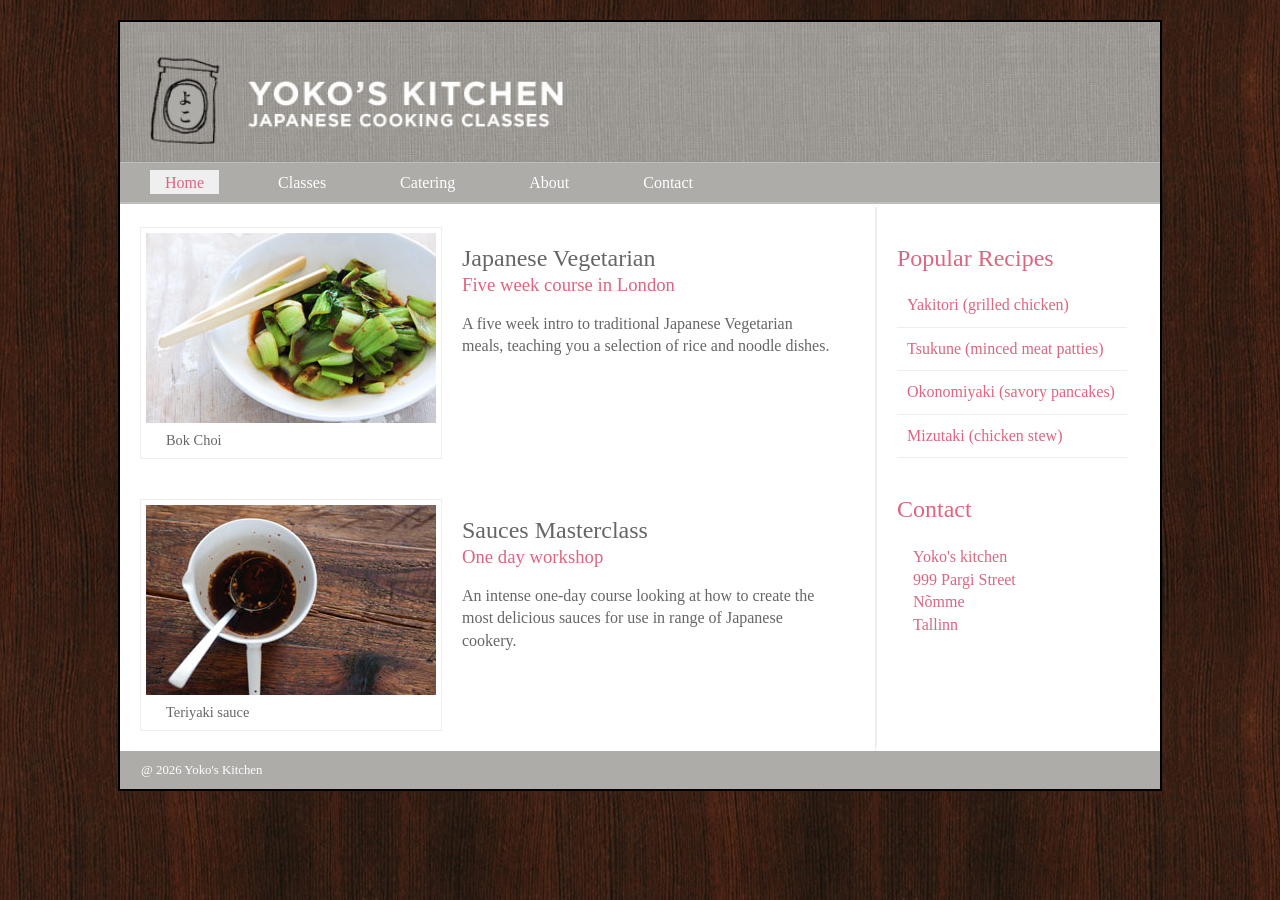
<file: index.html>
<!DOCTYPE html>
<html lang="en">
<head>
        <meta charset="UTF-8">
        <meta name="viewport" content="width=device-width, initial-scale=1.0">
				<link rel="stylesheet" href="./css/main.css">
				<link rel="icon" href="./images/egg_favicon.ico" type="image/x-icon">
				<title>Yoko's Kitchen</title>
</head>
<body>
	<div class="wrapper">
		<header>
			<h1>Yoko's Kitchen</h1>
			<nav>
				<ul>
					<li><a href="" class="current">Home</a></li>
					<li><a href="./pages/classes.html" class="">Classes</a></li>
					<li><a href="./pages/catering.html" class="">Catering</a></li>
					<li><a href="./pages/about.html" class="">About</a></li>
					<li><a href="./pages/contact.html" class="">Contact</a></li>
				</ul>
			</nav>
		</header>
		<section class="courses">
			<article>
				<figure>
					<img src="./images/bok-choi.jpg" alt="Bok Choi">
					<figcaption>Bok Choi</figcaption>
				</figure>
				<hgroup>
					<h2>Japanese Vegetarian</h2>
					<h3>Five week course in London</h3>
				</hgroup>
				<p>
						A five week intro to traditional Japanese
						Vegetarian meals, teaching you a selection
						of rice and noodle dishes.
				</p>
			</article>
			<article>
				<figure>
					<img src="./images/teriyaki.jpg" alt="Teriyaki sauce">
					<figcaption>Teriyaki sauce</figcaption>
				</figure>
				<hgroup>
					<h2>Sauces Masterclass</h2>
					<h3>One day workshop</h3>
				</hgroup>
				<p>
						An intense one-day course looking at how
						to create the most delicious sauces for use
						in range of Japanese cookery.
				</p>
			</article>
		</section>
		<aside>
			<section class="popularRecipes">
				<h2>Popular Recipes</h2>
				<a href="https://japan.recipetineats.com/yakitori-japanese-skewered-chicken/" target="_vblank">Yakitori (grilled chicken)</a>
				<a href="https://www.justonecookbook.com/tsukune/" target="_vblank">Tsukune (minced meat patties)</a>
				<a href="https://www.justonecookbook.com/okonomiyaki/" target="_vblank">Okonomiyaki (savory pancakes)</a>
				<a href="https://www.justonecookbook.com/mizutaki/" target="_vblank">Mizutaki (chicken stew)</a>
			</section>
			<section class="contact">
				<h2>Contact</h2>
				<p>
						Yoko's kitchen <br/>
						999 Pargi Street <br/>
						Nõmme <br/>
						Tallinn
				</p>
			</section>
		</aside>
		<footer>
			@ 2026 Yoko's Kitchen
		</footer>
	</div>
</body>
</html>
</file>
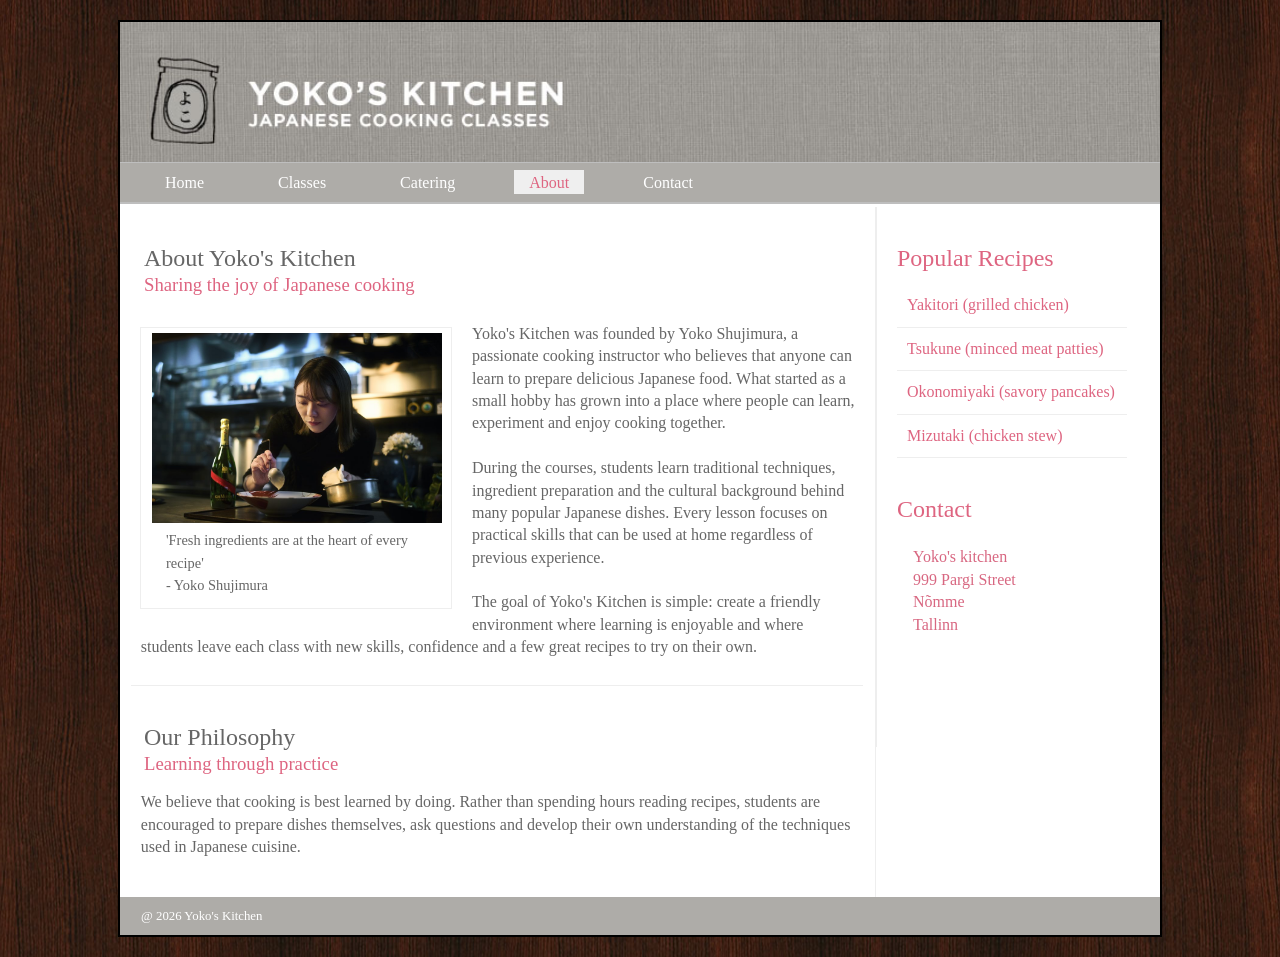
<file: pages/about.html>
<!DOCTYPE html>
<html lang="en">
<head>
        <meta charset="UTF-8">
        <meta name="viewport" content="width=device-width, initial-scale=1.0">
				<link rel="stylesheet" href="../css/main.css">
				<link rel="icon" href="../images/egg_favicon.ico" type="image/x-icon">
				<title>Yoko's Catering</title>
</head>
<body>
	<div class="wrapper">
		<header>
			<h1>Yoko's Kitchen</h1>
			<nav>
				<ul>
					<li><a href="../index.html" class="">Home</a></li>
					<li><a href="./classes.html" class="">Classes</a></li>
					<li><a href="./catering.html" class="">Catering</a></li>
					<li><a href="" class="current">About</a></li>
					<li><a href="./contact.html" class="">Contact</a></li>
				</ul>
			</nav>
		</header>
		<section class="courses about">
			<hgroup>
				<h2>About Yoko's Kitchen</h2>
				<h3>Sharing the joy of Japanese cooking</h3>
			</hgroup>
			<article>
				<figure>
					<img src="../images/chef-yoko.png" height="190px" width="290px" alt="Japanese cooking">
					<figcaption>'Fresh ingredients are at the heart of every recipe'<br/>- Yoko Shujimura</figcaption>
				</figure>
				<p>
				Yoko's Kitchen was founded by Yoko Shujimura, a passionate cooking
				instructor who believes that anyone can learn to prepare delicious
				Japanese food. What started as a small hobby has grown into a place
				where people can learn, experiment and enjoy cooking together.
				<br/><br/>
        During the courses, students learn traditional techniques, ingredient
        preparation and the cultural background behind many popular Japanese
        dishes. Every lesson focuses on practical skills that can be used at
        home regardless of previous experience.
				<br/><br/>
        The goal of Yoko's Kitchen is simple: create a friendly environment
        where learning is enjoyable and where students leave each class with
        new skills, confidence and a few great recipes to try on their own.
				</p>
			</article>
			<div class="br-line-wide"></div>

			<article>
				<hgroup>
					<h2>Our Philosophy</h2>
					<h3>Learning through practice</h3>
        </hgroup>
				<p>
        We believe that cooking is best learned by doing. Rather than spending
        hours reading recipes, students are encouraged to prepare dishes
        themselves, ask questions and develop their own understanding of the
        techniques used in Japanese cuisine.
				</p><br/>
			</article>

		</section>
		<aside>
			<section class="popularRecipes">
				<h2>Popular Recipes</h2>
				<a href="https://japan.recipetineats.com/yakitori-japanese-skewered-chicken/" target="_vblank">Yakitori (grilled chicken)</a>
				<a href="https://www.justonecookbook.com/tsukune/" target="_vblank">Tsukune (minced meat patties)</a>
				<a href="https://www.justonecookbook.com/okonomiyaki/" target="_vblank">Okonomiyaki (savory pancakes)</a>
				<a href="https://www.justonecookbook.com/mizutaki/" target="_vblank">Mizutaki (chicken stew)</a>
			</section>
			<section class="contact">
				<h2>Contact</h2>
				<p>
				Yoko's kitchen <br/>
				999 Pargi Street <br/>
				Nõmme <br/>
				Tallinn
				</p>
			</section>
		</aside>
		<footer>
			@ 2026 Yoko's Kitchen
		</footer>
	</div>
</body>
</html>
</file>
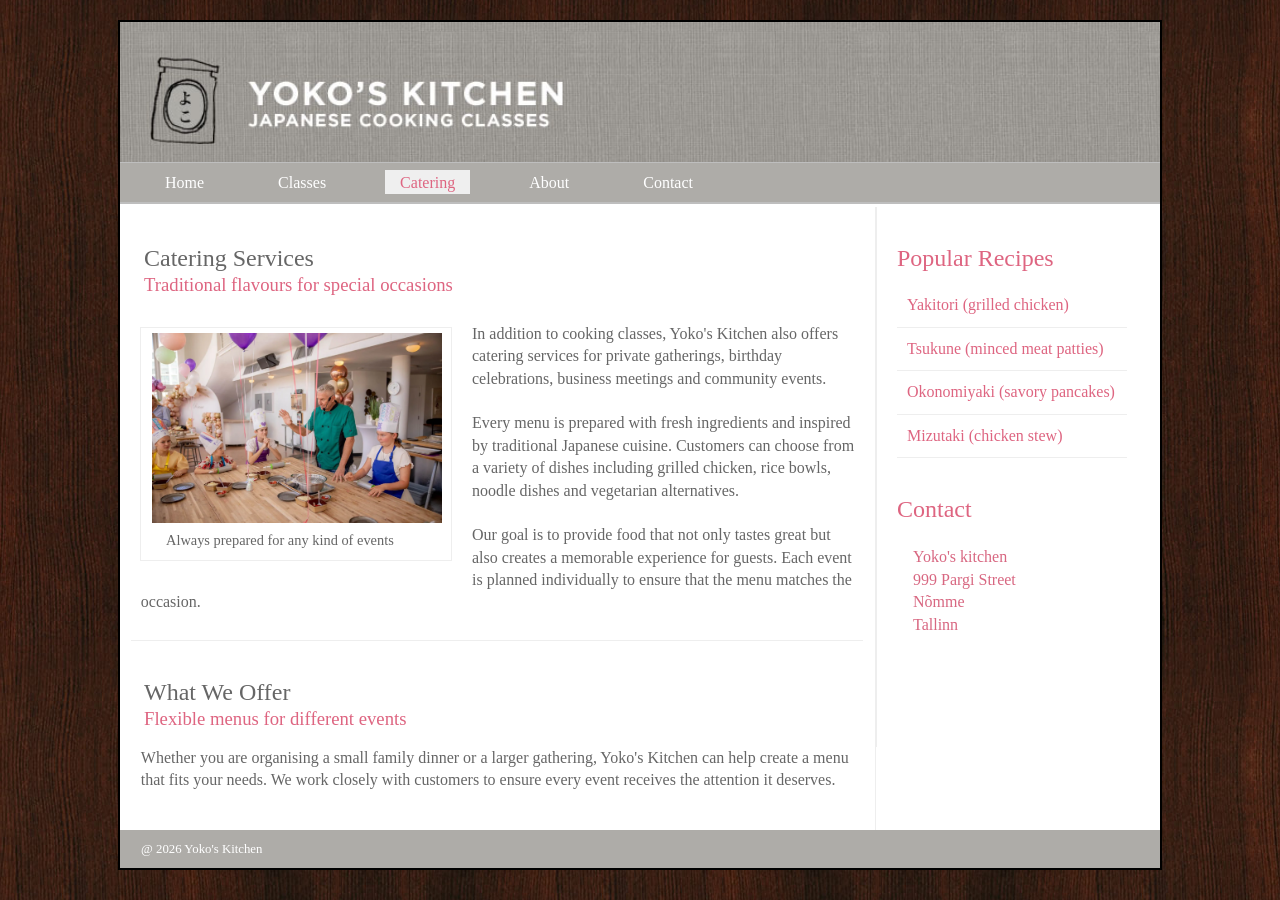
<file: pages/catering.html>
<!DOCTYPE html>
<html lang="en">
<head>
        <meta charset="UTF-8">
        <meta name="viewport" content="width=device-width, initial-scale=1.0">
				<link rel="stylesheet" href="../css/main.css">
				<link rel="icon" href="../images/egg_favicon.ico" type="image/x-icon">
				<title>Yoko's Catering</title>
</head>
<body>
	<div class="wrapper">
		<header>
			<h1>Yoko's Kitchen</h1>
			<nav>
				<ul>
					<li><a href="../index.html" class="">Home</a></li>
					<li><a href="./classes.html" class="">Classes</a></li>
					<li><a href="" class="current">Catering</a></li>
					<li><a href="./about.html" class="">About</a></li>
					<li><a href="./contact.html" class="">Contact</a></li>
				</ul>
			</nav>
		</header>
		<section class="courses about"> <!-- I reused about here, but it was just easier for me than making a whole proper 'general' class for it bruh -->
			<hgroup>
				<h2>Catering Services</h2>
				<h3>Traditional flavours for special occasions</h3>
			</hgroup>
			<article>
				<figure style="height: 222px;">
					<img src="../images/cooking-party.png" height="190px" width="290px" alt="Chef with kids">
					<figcaption>Always prepared for any kind of events</figcaption>
				</figure>
				<p>
        In addition to cooking classes, Yoko's Kitchen also offers catering
        services for private gatherings, birthday celebrations, business
        meetings and community events.
				<br/><br/>
        Every menu is prepared with fresh ingredients and inspired by
        traditional Japanese cuisine. Customers can choose from a variety of
        dishes including grilled chicken, rice bowls, noodle dishes and
        vegetarian alternatives.
				<br/><br/>
        Our goal is to provide food that not only tastes great but also creates
        a memorable experience for guests. Each event is planned individually
        to ensure that the menu matches the occasion.
				</p>
			</article>
			<div class="br-line-wide"></div>

			<article>
				<hgroup>
					<h2>What We Offer</h2>
					<h3>Flexible menus for different events</h3>
				</hgroup>
				<p>
        Whether you are organising a small family dinner or a larger gathering,
        Yoko's Kitchen can help create a menu that fits your needs. We work
        closely with customers to ensure every event receives the attention it
        deserves.
				</p><br/>
			</article>

		</section>
		<aside>
			<section class="popularRecipes">
				<h2>Popular Recipes</h2>
				<a href="https://japan.recipetineats.com/yakitori-japanese-skewered-chicken/" target="_vblank">Yakitori (grilled chicken)</a>
				<a href="https://www.justonecookbook.com/tsukune/" target="_vblank">Tsukune (minced meat patties)</a>
				<a href="https://www.justonecookbook.com/okonomiyaki/" target="_vblank">Okonomiyaki (savory pancakes)</a>
				<a href="https://www.justonecookbook.com/mizutaki/" target="_vblank">Mizutaki (chicken stew)</a>
			</section>
			<section class="contact">
				<h2>Contact</h2>
				<p>
				Yoko's kitchen <br/>
				999 Pargi Street <br/>
				Nõmme <br/>
				Tallinn
				</p>
			</section>
		</aside>
		<footer>
			@ 2026 Yoko's Kitchen
		</footer>
	</div>
</body>
</html>
</file>
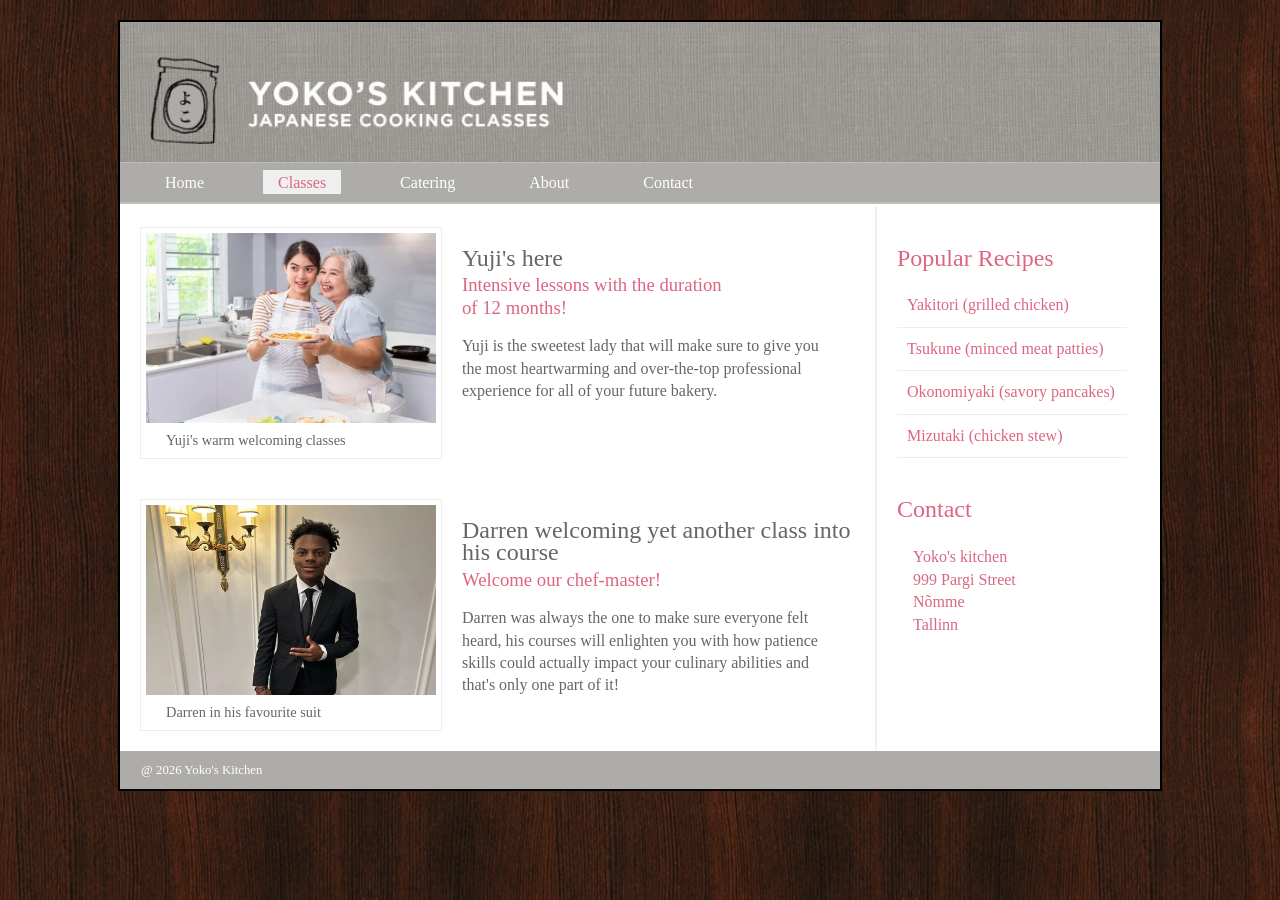
<file: pages/classes.html>
<!DOCTYPE html>
<html lang="en">
<head>
        <meta charset="UTF-8">
        <meta name="viewport" content="width=device-width, initial-scale=1.0">
				<link rel="stylesheet" href="../css/main.css">
				<link rel="icon" href="../images/egg_favicon.ico" type="image/x-icon">
				<title>Yoko's Classes</title>
</head>
<body>
	<div class="wrapper">
		<header>
			<h1>Yoko's Kitchen</h1>
			<nav>
				<ul>
					<li><a href="../index.html" class="">Home</a></li>
					<li><a href="" class="current">Classes</a></li>
					<li><a href="./catering.html" class="">Catering</a></li>
					<li><a href="./about.html" class="">About</a></li>
					<li><a href="./contact.html" class="">Contact</a></li>
				</ul>
			</nav>
		</header>
		<section class="courses">
			<article>
				<figure>
					<img src="../images/classes-yuji.png" height="190px" width="290px">
					<figcaption>Yuji's warm welcoming classes</figcaption>
				</figure>
			<hgroup>
				<h2>Yuji's here</h2>
				<h3>Intensive lessons with the duration<br> of 12 months!<h3>
			</hgroup>
			<p>
				Yuji is the sweetest lady that will make sure to give you the
				most heartwarming and over-the-top professional experience for all of your
				future bakery.
			</p>
			</article>
			<article>
				<figure>
					<img src="../images/classes-darren.png" height="190px" width="290px">
					<figcaption>Darren in his favourite suit</figcaption>
				</figure>
				<hgroup>
					<h2>Darren welcoming yet another class into his course</h2>
					<h3>Welcome our chef-master!</h3>
				</hgroup>
				<p>
				Darren was always the one to make sure everyone felt heard, his courses will enlighten
				you with how patience skills could actually impact your culinary abilities and that's
				only one part of it!
				</p>
			</article>
		</section>
		<aside>
			<section class="popularRecipes">
				<h2>Popular Recipes</h2>
				<a href="https://japan.recipetineats.com/yakitori-japanese-skewered-chicken/" target="_vblank">Yakitori (grilled chicken)</a>
				<a href="https://www.justonecookbook.com/tsukune/" target="_vblank">Tsukune (minced meat patties)</a>
				<a href="https://www.justonecookbook.com/okonomiyaki/" target="_vblank">Okonomiyaki (savory pancakes)</a>
				<a href="https://www.justonecookbook.com/mizutaki/" target="_vblank">Mizutaki (chicken stew)</a>
      </section>
      <section class="contact">
				<h2>Contact</h2>
        <p>
					Yoko's kitchen <br/>
					999 Pargi Street <br/>
					Nõmme <br/>
					Tallinn
				</p>
			</section>
    </aside>
		<footer>
			@ 2026 Yoko's Kitchen
		</footer>
	</div>
</body>
</html>
</file>
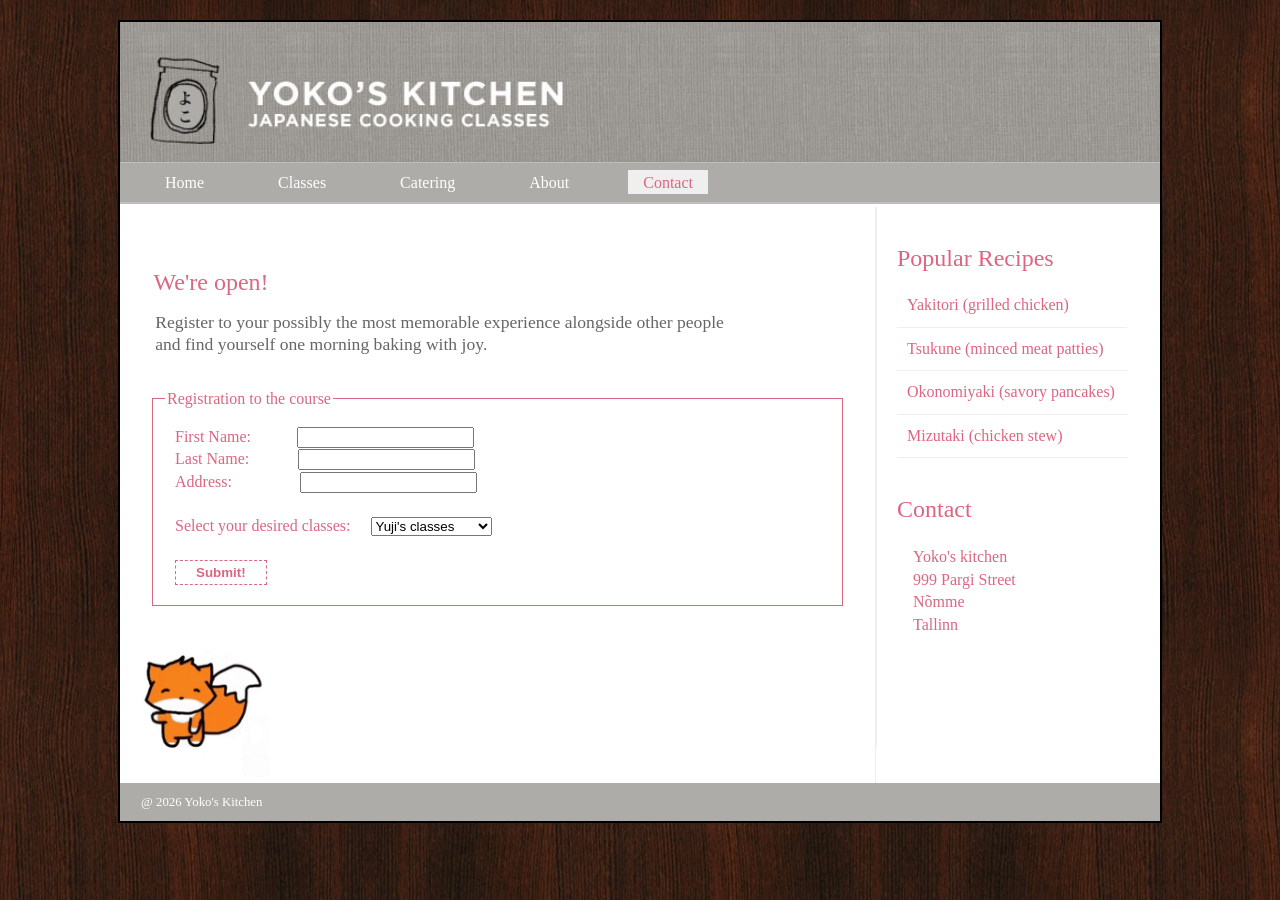
<file: pages/contact.html>
<!DOCTYPE html>
<html lang="en">
<head>
        <meta charset="UTF-8">
        <meta name="viewport" content="width=device-width, initial-scale=1.0">
				<link rel="stylesheet" href="../css/main.css">
				<link rel="icon" href="../images/egg_favicon.ico" type="image/x-icon">
				<title>Yoko's Contact</title>
</head>
<body>
	<div class="wrapper">
		<header>
			<h1>Yoko's Kitchen</h1>
			<nav>
				<ul>
					<li><a href="../index.html" class="">Home</a></li>
					<li><a href="./classes.html" class="">Classes</a></li>
					<li><a href="./catering.html" class="">Catering</a></li>
					<li><a href="./about.html" class="">About</a></li>
					<li><a href="" class="current">Contact</a></li>
				</ul>
			</nav>
		</header>
		<section class="courses register-section">
		<hgroup>
			<h2 class="register-section">We're open!</h2>
			<p class="register">
			Register to your possibly the most memorable experience alongside other people<br/>
			and find yourself one morning baking with joy.
			</p>
		</hgroup>
		<form action method="post">
			<fieldset class="contact field-border-red">
				<legend>Registration to the course</legend>
				<div>
					<label for="firstname">
						First Name:
					</label>
					<input type="text" id="firstname" name="firstname"><br/>
					<label for="lastname">
						Last Name:
					</label>
					<input type="text" id="lastname" name="lastname"><br/>
					<label for="address">
						Address:
					</label>
					<input type="text" id="address" name="address"><br/><br/>

					<label for="select-classes">
						Select your desired classes:
					</label>
					<select>
						<option>Yuji's classes</option>
						<option>Darren's classes</option>
						<option>Yoko's classes</option>
					</select><br/><br/>
					<button class="contact">Submit!</button>
				</div>
			</fieldset>
			</form>
			<img src="../images/hi-fox.gif" height="155px" width="150px">
		</section>
		<aside>
			<section class="popularRecipes">
				<h2>Popular Recipes</h2>
				<a href="https://japan.recipetineats.com/yakitori-japanese-skewered-chicken/" target="_vblank">Yakitori (grilled chicken)</a>
				<a href="https://www.justonecookbook.com/tsukune/" target="_vblank">Tsukune (minced meat patties)</a>
				<a href="https://www.justonecookbook.com/okonomiyaki/" target="_vblank">Okonomiyaki (savory pancakes)</a>
				<a href="https://www.justonecookbook.com/mizutaki/" target="_vblank">Mizutaki (chicken stew)</a>
			</section>
			<section class="contact">
				<h2>Contact</h2>
				<p>
				Yoko's kitchen <br/>
				999 Pargi Street <br/>
				Nõmme <br/>
				Tallinn
				</p>
			</section>
		</aside>
		<footer>
			@ 2026 Yoko's Kitchen
		</footer>
	</div>
</body>
</html>
</file>
<file: css/main.css>
header, section, footer, aside, nav, article, figure, figcaption
{
		display: block;
}

body
{
		color: #666666;
		background-color: #F9F8F6;
		background-image: url("../images/dark-wood.jpg");
		background-position: center;
		font-family: Georgia, "Times New Roman", Times, Serif;
		line-height: 1.4em;
		margin: 0px;
}

.wrapper
{
		/*width: 940px;*/
		width: 1040px;
		margin: 20px auto 20px auto;
		border: 2px solid black;
		background-color: white;
}

header
{
		/*height: 160px;*/
		height: 185px;
		background-image: url("../images/header.jpg");
		background-repeat: no-repeat;
		background-size: 100% auto;
}

h1
{
		text-indent: -9999px; /* Uhh.. Magical numbers yes */
		width: 940px;
		height: 130px;
		margin: 0px;
}

nav, footer
{
		clear: both;
		color: white;
		background-color: #AEACA8;
		margin-top: 10px;
}

footer
{
		height: 30px;
}

nav
{
		height: 40px;
		border-bottom: 2px solid #BEBEBE;
}

nav ul
{
		margin: 0px;
		/*padding: 5px 0px 5px 30px;*/
		padding: 9px 0px 0px 30px;
		border-top: 1px solid #BEBEBE;
}

nav li
{
		display: inline;
		margin-right: 40px;
}

nav li a
{
		transition: color 0.4s, background-color 0.4s ease;
		color: white;
		padding: 4px 15px 3px 15px;
}

nav li a:hover, nav li a.current
{
		color: #DE6581;
		background-color: #EFEFEF;
		/*padding: 4px 15px 3px 15px;*/
}

section.courses
{
		float: left; 
		width: 755px;
		border-right: 1px solid #EEEEEE;
}

section p
{
		width: 95%;
}

article
{
		clear: both;
		overflow: auto;
		width: 100%;
}

hgroup
{
		margin-top: 40px;
}

figure
{
		float: left;
		width: 290px;
		height: 220px;
		padding: 5px;
		margin: 20px;
		border: 1px solid #EEEEEE;
}

figcaption
{
		font-size: 90%;
		text-align: left;
		padding: 0px 0px 0px 20px;
}

aside
{
		width: 230px;
		float: left;
		padding: 0px 0px 0px 20px;
		border-left: 1px solid #EEEEEE;
		height: 540px;
}

aside section a
{
		display: block;
		padding: 10px;
		border-bottom: 1px solid #EEEEEE;
		transition: color 0.3s, background-color 0.3s ease-out;
		/* Absolutely adore making those little liquid like animations */
}

aside section a:hover
{
		color: #985D6A;
		/*background-color: #EFEFEF;*/
		background-color: #EDEDED;
}

a
{
		color: #DE6581;
		text-decoration: none;
}

h1, h2, h3
{
		font-weight: normal;
}

h2
{
		margin: 10px 0px 5px 0px;
		padding: 0px;
}

h3
{
		margin: 0px 0px 10px 0px;
		color: #DE6581;
}

aside h2
{
		padding: 30px 0px 10px 0px;
		color: #DE6581;
}

footer
{
		font-size: 80%;
		/*padding: 7px 0px 0px 20px; */
		padding: 8px 0px 0px 21px;
}

/* NEW ENTRIES */
.contact
{
		color: #D86781;
}

.contact button
{
	transition: color 0.3s, background-color 0.3s ease-out;
}

.contact button:hover
{
	background-color: #D86781;
	color: white;
}

.contact p
{
	margin-left: 1em;
}

.br-line-wide
{
	height: 1px;
	width: 97%;
	margin-left: 11px;
	margin-top: 10px;
	background-color: #EEEEEE;
}

.field-border-red
{
	border: 1px #D86781 solid;
	margin: 2em 2em 1em 2em;
}

.field-border-red button
{
	font-weight: bold;
	background-color: white;
	border: 1px #DB6781 dashed;
	padding: 0.3em 1.5em 0.3em 1.5em;
}

.field-border-red div
{
	margin: 10px;
}

.field-border-red label
{
	margin-right: 1rem;
}

.field-border-red input
{
	text-align: center;
}

.register-section hgroup
{
	margin-top: 4rem;
}

.register-section h2
{
	margin-left: 1.4em;
	color: #DB6781;
}

.register
{
	font-size: 1.1rem;
	margin-left: 2em;
}

#firstname
{
	margin-left: 26px;
}

#lastname
{
	margin-left: 29px;
}

#address
{
	margin-left: 48px;
}

.about figure 
{
	height: 270px;
	width: 300px;
}

.about img
{
	margin-left: 6px;
}

.about hgroup
{
	margin-left: 1.5em;
}

.about p
{
	margin-left: 1.3em;
}
</file>
